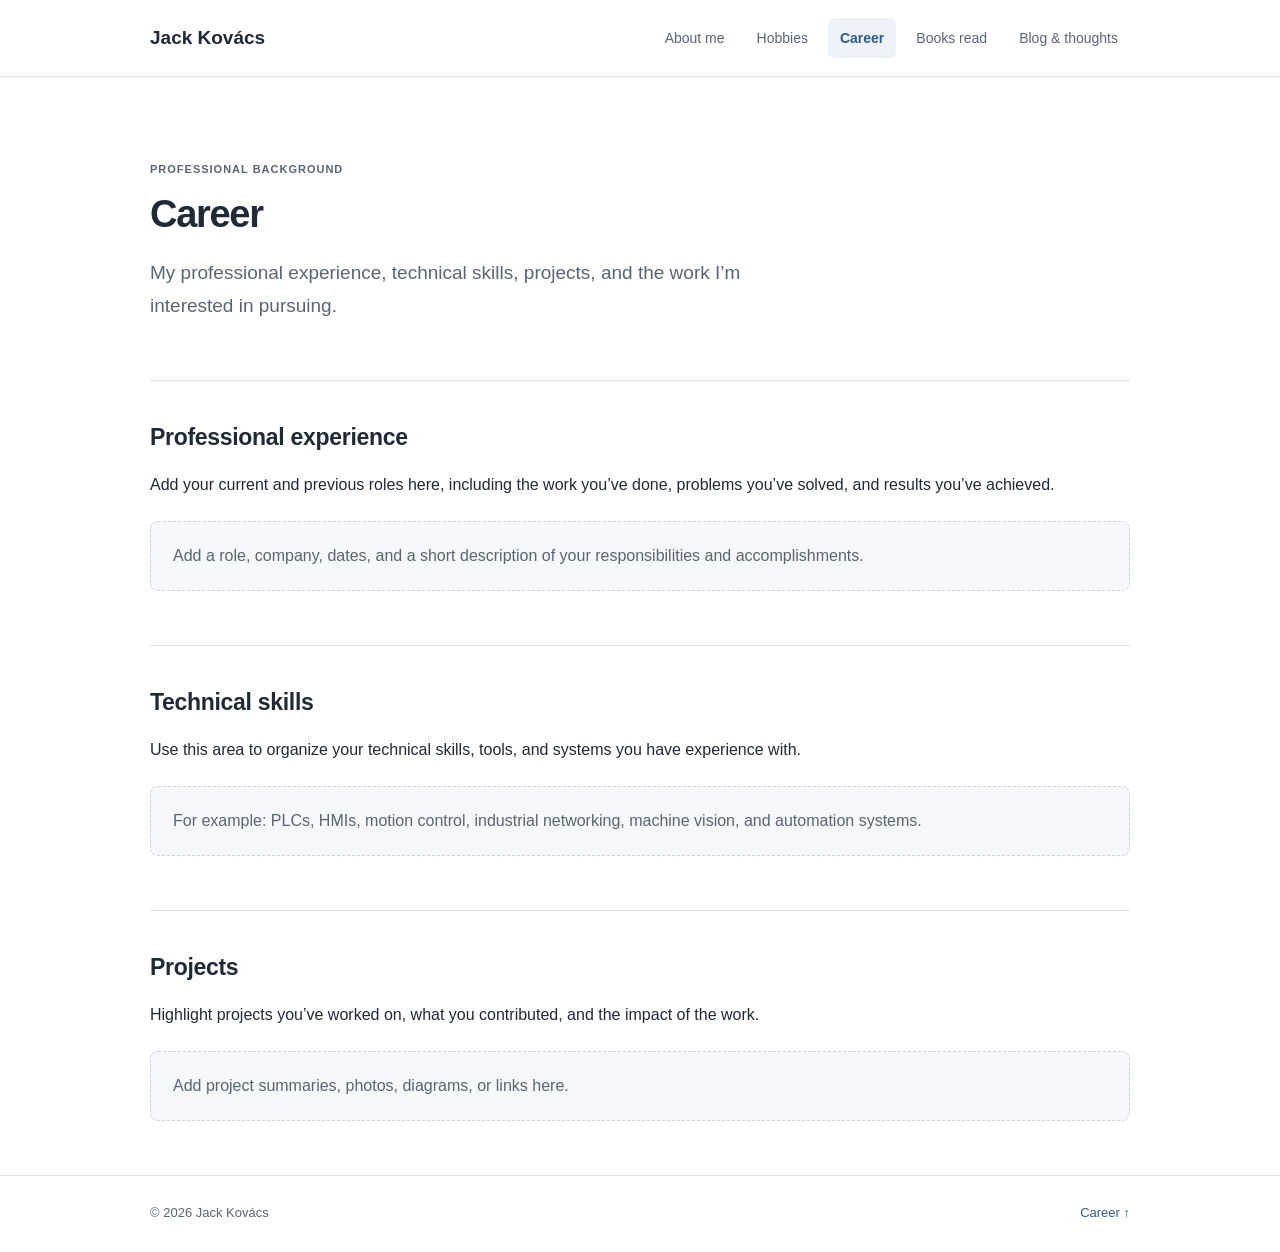
<file: index.html>
<!DOCTYPE html>
<html lang="en"><head><meta charset="UTF-8"><meta name="viewport" content="width=device-width, initial-scale=1"><meta name="description" content="Career and professional experience."><title>Career | Personal Website</title><link rel="stylesheet" href="styles.css"><script src="script.js" defer></script></head>
<body><header class="site-header"><div class="container header-inner"><a class="site-title" href="/Personal-Website-GPT/">Jack Kovács</a><nav aria-label="Main navigation"><a href="/Personal-Website-GPT/about.html">About me</a><a href="/Personal-Website-GPT/hobbies.html">Hobbies</a><a class="active" aria-current="page" href="/Personal-Website-GPT/">Career</a><a href="/Personal-Website-GPT/books.html">Books read</a><a href="/Personal-Website-GPT/blog.html">Blog & thoughts</a></nav></div></header>
<main class="container page-main"><section class="page-intro"><p class="eyebrow">PROFESSIONAL BACKGROUND</p><h1>Career</h1><p class="intro-text">My professional experience, technical skills, projects, and the work I’m interested in pursuing.</p></section>
<section class="content-section"><h2>Professional experience</h2><p>Add your current and previous roles here, including the work you’ve done, problems you’ve solved, and results you’ve achieved.</p><div class="content-placeholder">Add a role, company, dates, and a short description of your responsibilities and accomplishments.</div></section>
<section class="content-section"><h2>Technical skills</h2><p>Use this area to organize your technical skills, tools, and systems you have experience with.</p><div class="content-placeholder">For example: PLCs, HMIs, motion control, industrial networking, machine vision, and automation systems.</div></section>
<section class="content-section"><h2>Projects</h2><p>Highlight projects you’ve worked on, what you contributed, and the impact of the work.</p><div class="content-placeholder">Add project summaries, photos, diagrams, or links here.</div></section></main>
<footer class="site-footer"><div class="container footer-inner"><span>© <span id="year"></span> Jack Kovács</span><a href="/Personal-Website-GPT/">Career ↑</a></div></footer></body></html>
</file>
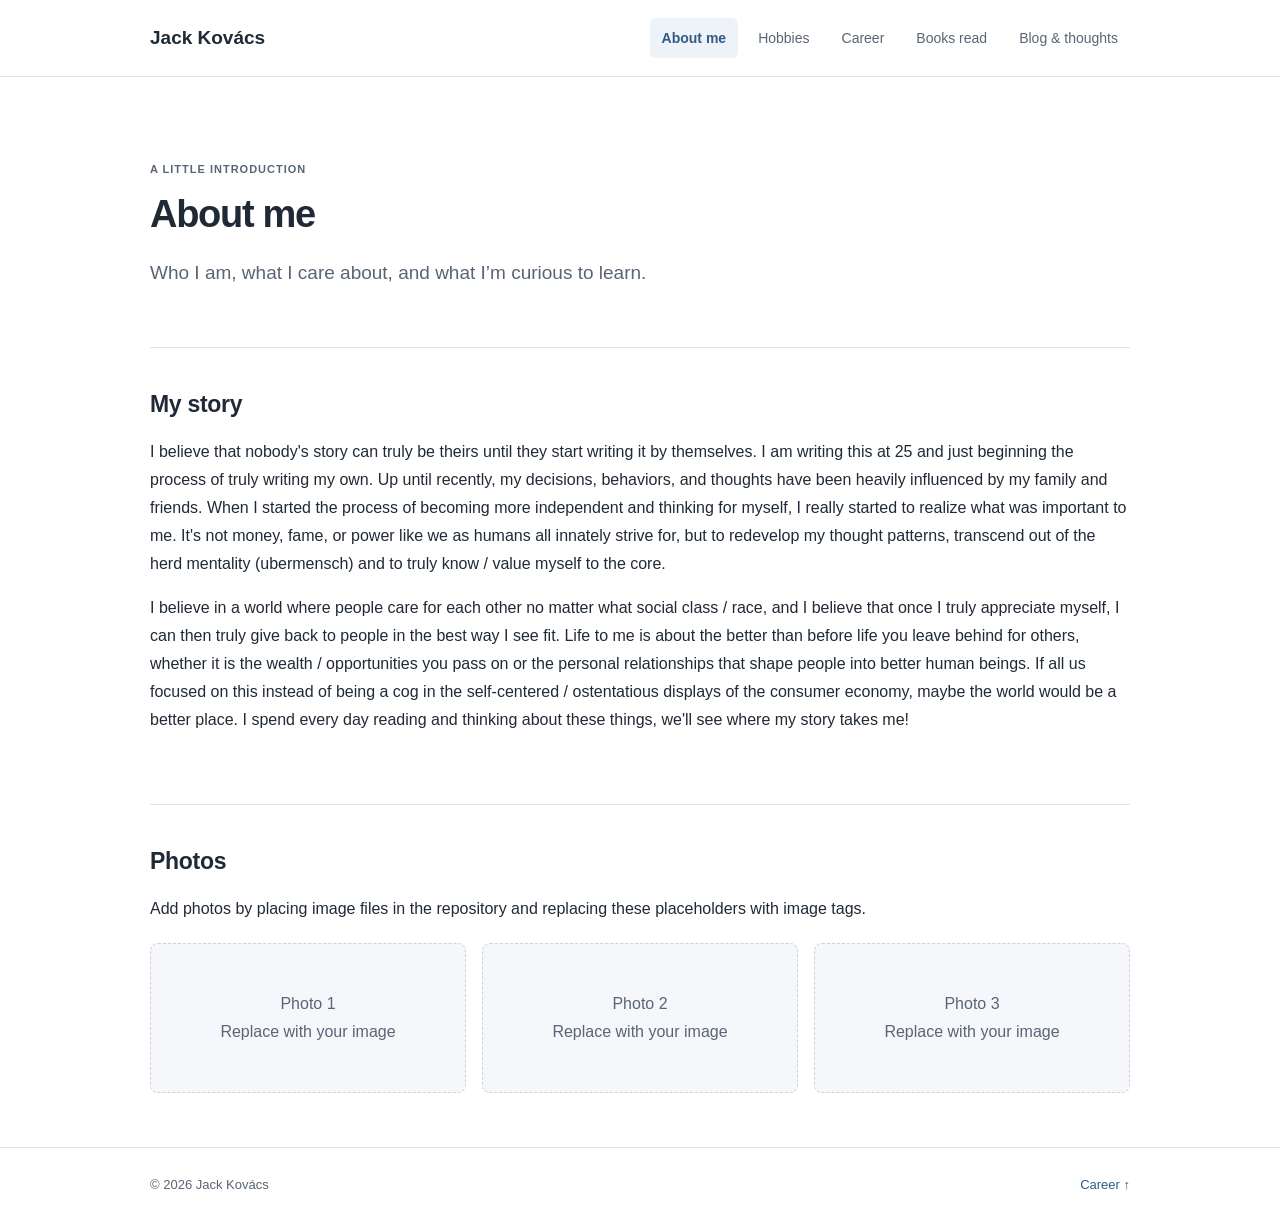
<file: about.html>
<!DOCTYPE html>
<html lang="en"><head><meta charset="UTF-8"><meta name="viewport" content="width=device-width, initial-scale=1"><meta name="description" content="About me."><title>About me | Personal Website</title><link rel="stylesheet" href="styles.css"><script src="script.js" defer></script></head><body>
<header class="site-header"><div class="container header-inner"><a class="site-title" href="/Personal-Website-GPT/">Jack Kovács</a><nav aria-label="Main navigation"><a class="active" aria-current="page" href="/Personal-Website-GPT/about.html">About me</a><a href="/Personal-Website-GPT/hobbies.html">Hobbies</a><a href="/Personal-Website-GPT/">Career</a><a href="/Personal-Website-GPT/books.html">Books read</a><a href="/Personal-Website-GPT/blog.html">Blog & thoughts</a></nav></div></header>
<main class="container page-main"><section class="page-intro"><p class="eyebrow">A LITTLE INTRODUCTION</p><h1>About me</h1><p class="intro-text">Who I am, what I care about, and what I’m curious to learn.</p></section><section class="content-section"><h2>My story</h2><p>I believe that nobody's story can truly be theirs until they start writing it by themselves. I am writing this at 25 and just beginning the process of truly writing my own. Up until recently, my decisions, behaviors, and thoughts have been heavily influenced by my family and friends. When I started the process of becoming more independent and thinking for myself, I really started to realize what was important to me. It's not money, fame, or power like we as humans all innately strive for, but to redevelop my thought patterns, transcend out of the herd mentality (ubermensch) and to truly know / value myself to the core.</p>
<p>I believe in a world where people care for each other no matter what social class / race, and I believe that once I truly appreciate myself, I can then truly give back to people in the best way I see fit. Life to me is about the better than before life you leave behind for others, whether it is the wealth / opportunities you pass on or the personal relationships that shape people into better human beings. If all us focused on this instead of being a cog in the self-centered / ostentatious displays of the consumer economy, maybe the world would be a better place. I spend every day reading and thinking about these things, we'll see where my story takes me!</p></section><section class="content-section"><h2>Photos</h2><p>Add photos by placing image files in the repository and replacing these placeholders with image tags.</p><div class="photo-grid"><div class="photo-placeholder">Photo 1<br>Replace with your image</div><div class="photo-placeholder">Photo 2<br>Replace with your image</div><div class="photo-placeholder">Photo 3<br>Replace with your image</div></div></section></main>
<footer class="site-footer"><div class="container footer-inner"><span>© <span id="year"></span> Jack Kovács</span><a href="/Personal-Website-GPT/">Career ↑</a></div></footer></body></html>
</file>
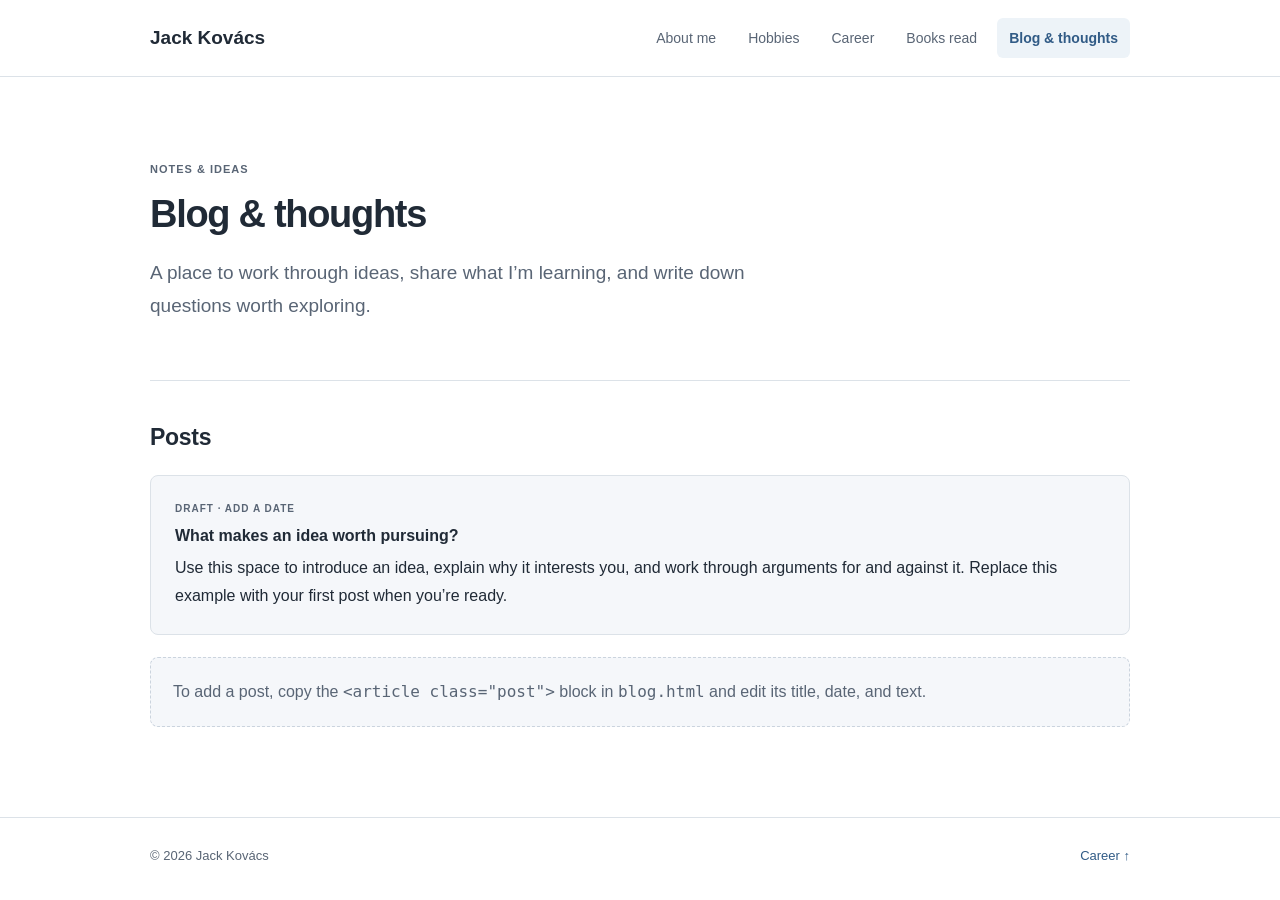
<file: blog.html>
<!DOCTYPE html>
<html lang="en"><head><meta charset="UTF-8"><meta name="viewport" content="width=device-width, initial-scale=1"><meta name="description" content="Blog posts and thoughts."><title>Blog & thoughts | Personal Website</title><link rel="stylesheet" href="styles.css"><script src="script.js" defer></script></head><body>
<header class="site-header"><div class="container header-inner"><a class="site-title" href="/Personal-Website-GPT/">Jack Kovács</a><nav aria-label="Main navigation"><a href="/Personal-Website-GPT/about.html">About me</a><a href="/Personal-Website-GPT/hobbies.html">Hobbies</a><a href="/Personal-Website-GPT/">Career</a><a href="/Personal-Website-GPT/books.html">Books read</a><a class="active" aria-current="page" href="/Personal-Website-GPT/blog.html">Blog & thoughts</a></nav></div></header>
<main class="container page-main"><section class="page-intro"><p class="eyebrow">NOTES & IDEAS</p><h1>Blog & thoughts</h1><p class="intro-text">A place to work through ideas, share what I’m learning, and write down questions worth exploring.</p></section><section class="content-section"><h2>Posts</h2><article class="post"><p class="post-date">DRAFT · ADD A DATE</p><h3>What makes an idea worth pursuing?</h3><p>Use this space to introduce an idea, explain why it interests you, and work through arguments for and against it. Replace this example with your first post when you’re ready.</p></article><div class="content-placeholder">To add a post, copy the <code>&lt;article class="post"&gt;</code> block in <code>blog.html</code> and edit its title, date, and text.</div></section></main>
<footer class="site-footer"><div class="container footer-inner"><span>© <span id="year"></span> Jack Kovács</span><a href="/Personal-Website-GPT/">Career ↑</a></div></footer></body></html>
</file>
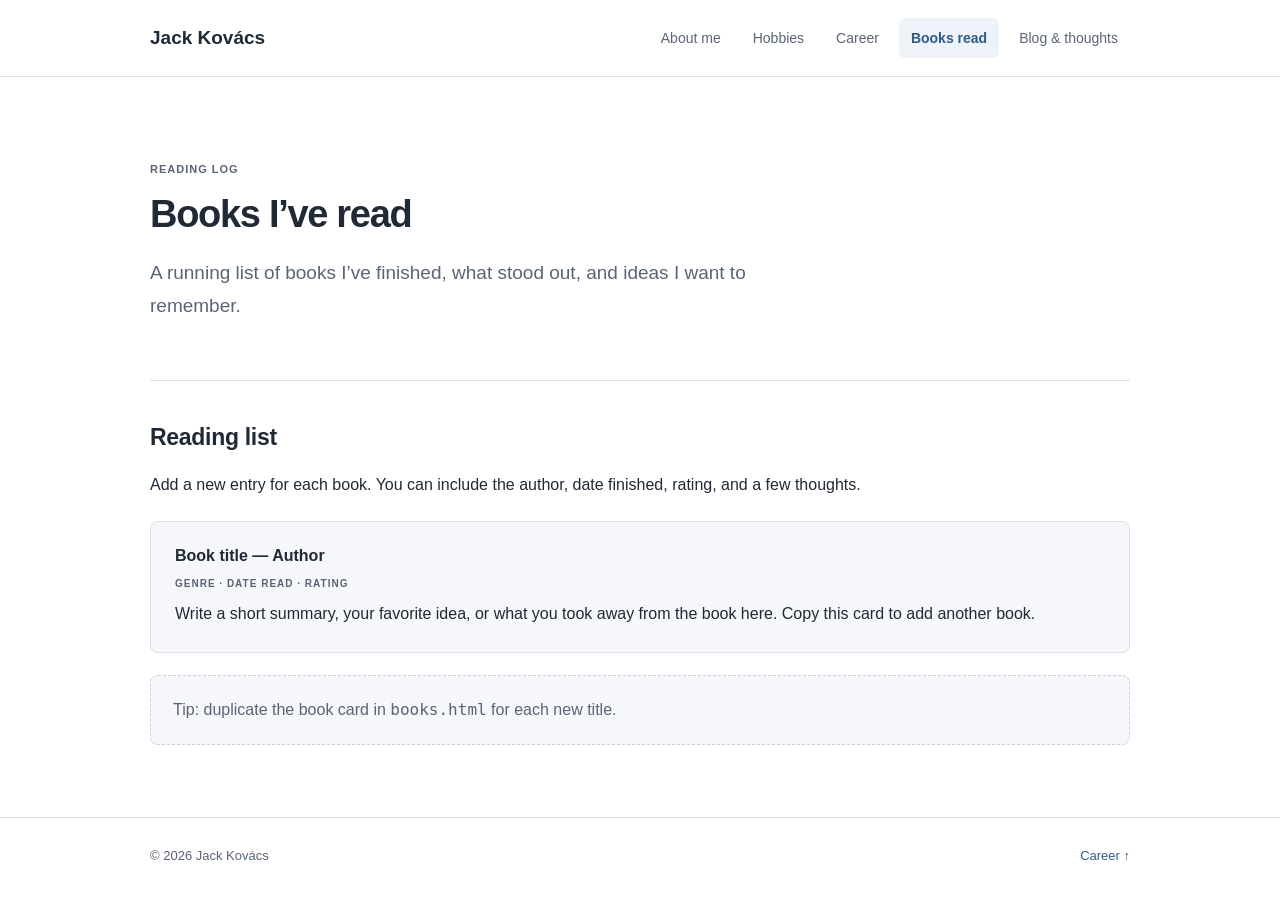
<file: books.html>
<!DOCTYPE html>
<html lang="en"><head><meta charset="UTF-8"><meta name="viewport" content="width=device-width, initial-scale=1"><meta name="description" content="Books I've read and notes."><title>Books read | Personal Website</title><link rel="stylesheet" href="styles.css"><script src="script.js" defer></script></head><body>
<header class="site-header"><div class="container header-inner"><a class="site-title" href="/Personal-Website-GPT/">Jack Kovács</a><nav aria-label="Main navigation"><a href="/Personal-Website-GPT/about.html">About me</a><a href="/Personal-Website-GPT/hobbies.html">Hobbies</a><a href="/Personal-Website-GPT/">Career</a><a class="active" aria-current="page" href="/Personal-Website-GPT/books.html">Books read</a><a href="/Personal-Website-GPT/blog.html">Blog & thoughts</a></nav></div></header>
<main class="container page-main"><section class="page-intro"><p class="eyebrow">READING LOG</p><h1>Books I’ve read</h1><p class="intro-text">A running list of books I’ve finished, what stood out, and ideas I want to remember.</p></section><section class="content-section"><h2>Reading list</h2><p>Add a new entry for each book. You can include the author, date finished, rating, and a few thoughts.</p><article class="post"><h3>Book title — Author</h3><p class="post-date">GENRE · DATE READ · RATING</p><p>Write a short summary, your favorite idea, or what you took away from the book here. Copy this card to add another book.</p></article><div class="content-placeholder">Tip: duplicate the book card in <code>books.html</code> for each new title.</div></section></main>
<footer class="site-footer"><div class="container footer-inner"><span>© <span id="year"></span> Jack Kovács</span><a href="/Personal-Website-GPT/">Career ↑</a></div></footer></body></html>
</file>
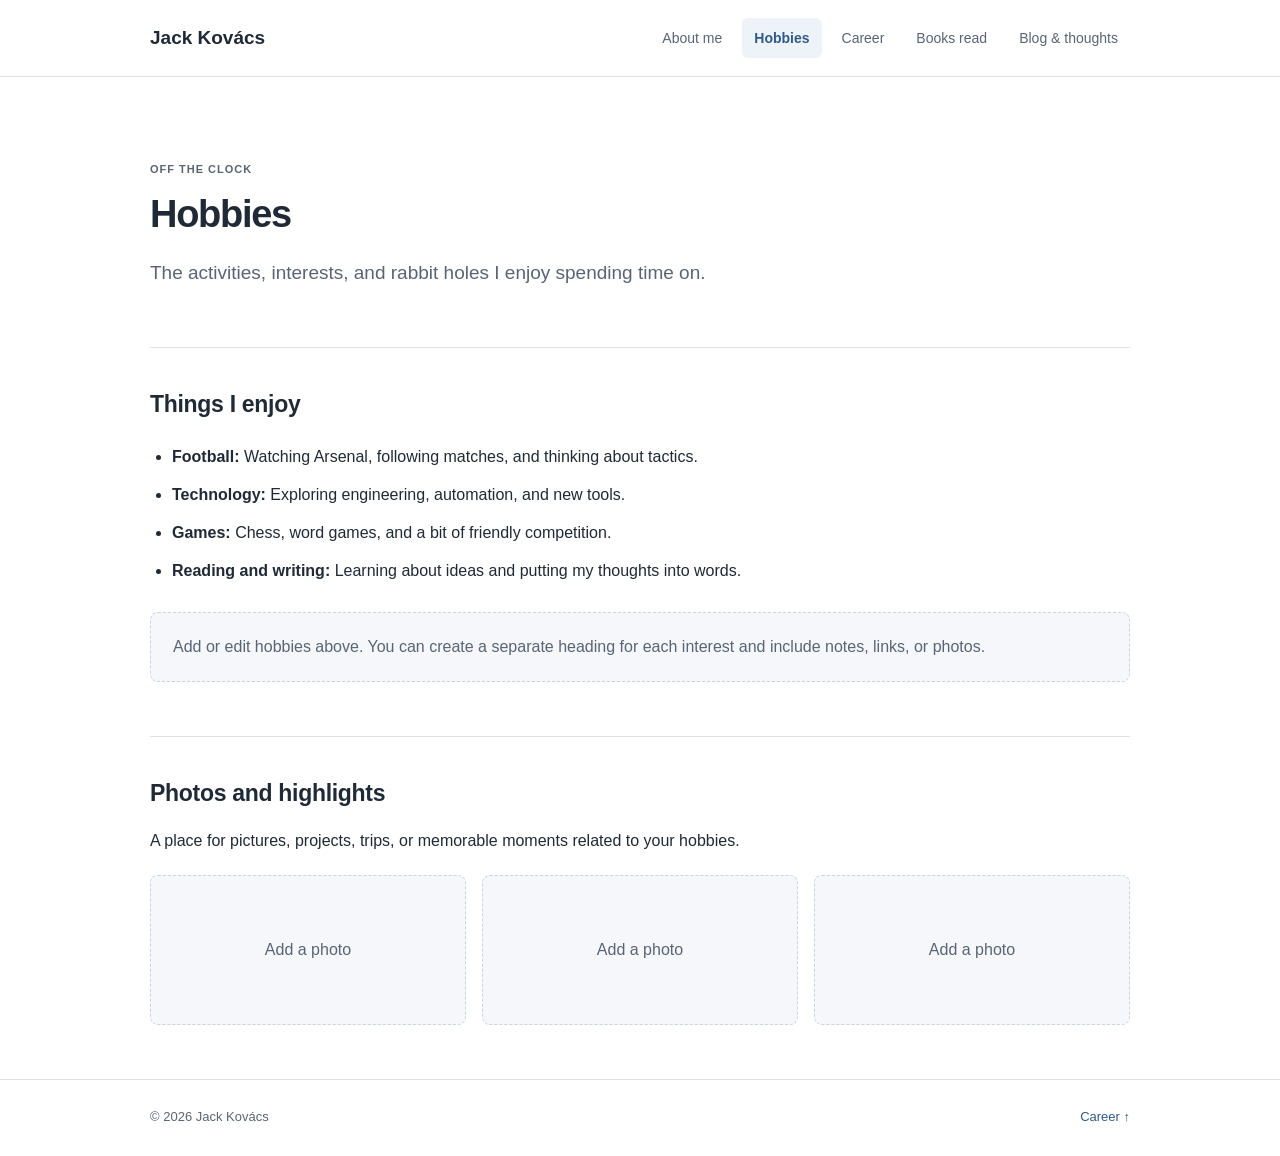
<file: hobbies.html>
<!DOCTYPE html>
<html lang="en"><head><meta charset="UTF-8"><meta name="viewport" content="width=device-width, initial-scale=1"><meta name="description" content="Hobbies and interests."><title>Hobbies | Personal Website</title><link rel="stylesheet" href="styles.css"><script src="script.js" defer></script></head><body>
<header class="site-header"><div class="container header-inner"><a class="site-title" href="/Personal-Website-GPT/">Jack Kovács</a><nav aria-label="Main navigation"><a href="/Personal-Website-GPT/about.html">About me</a><a class="active" aria-current="page" href="/Personal-Website-GPT/hobbies.html">Hobbies</a><a href="/Personal-Website-GPT/">Career</a><a href="/Personal-Website-GPT/books.html">Books read</a><a href="/Personal-Website-GPT/blog.html">Blog & thoughts</a></nav></div></header>
<main class="container page-main"><section class="page-intro"><p class="eyebrow">OFF THE CLOCK</p><h1>Hobbies</h1><p class="intro-text">The activities, interests, and rabbit holes I enjoy spending time on.</p></section><section class="content-section"><h2>Things I enjoy</h2><ul class="simple-list"><li><strong>Football:</strong> Watching Arsenal, following matches, and thinking about tactics.</li><li><strong>Technology:</strong> Exploring engineering, automation, and new tools.</li><li><strong>Games:</strong> Chess, word games, and a bit of friendly competition.</li><li><strong>Reading and writing:</strong> Learning about ideas and putting my thoughts into words.</li></ul><div class="content-placeholder">Add or edit hobbies above. You can create a separate heading for each interest and include notes, links, or photos.</div></section><section class="content-section"><h2>Photos and highlights</h2><p>A place for pictures, projects, trips, or memorable moments related to your hobbies.</p><div class="photo-grid"><div class="photo-placeholder">Add a photo</div><div class="photo-placeholder">Add a photo</div><div class="photo-placeholder">Add a photo</div></div></section></main>
<footer class="site-footer"><div class="container footer-inner"><span>© <span id="year"></span> Jack Kovács</span><a href="/Personal-Website-GPT/">Career ↑</a></div></footer></body></html>
</file>
<file: styles.css>
:root {
  --background: #ffffff;
  --surface: #f5f7fa;
  --text: #202a36;
  --muted: #596575;
  --border: #dce2e8;
  --accent: #315b86;
  --content-width: 980px;
}
* { box-sizing: border-box; }
html { scroll-behavior: smooth; }
body {
  margin: 0;
  background: var(--background);
  color: var(--text);
  font-family: Arial, Helvetica, sans-serif;
  font-size: 16px;
  line-height: 1.75;
}
a { color: var(--accent); text-decoration: none; }
a:hover { text-decoration: underline; }
.container { width: min(var(--content-width), calc(100% - 64px)); margin-inline: auto; }
.site-header { border-bottom: 1px solid var(--border); background: #fff; }
.header-inner { min-height: 76px; display: flex; justify-content: space-between; align-items: center; gap: 28px; }
.site-title { color: var(--text); font-size: 19px; font-weight: 700; white-space: nowrap; }
.site-title:hover { text-decoration: none; }
nav { display: flex; flex-wrap: wrap; align-items: center; gap: 8px; }
nav a { color: var(--muted); font-size: 14px; padding: 8px 12px; border-radius: 6px; }
nav a:hover { background: var(--surface); text-decoration: none; }
nav a.active { color: var(--accent); background: #edf3f8; font-weight: 700; }
.page-main { min-height: calc(100vh - 160px); }
.page-intro { padding: 72px 0 58px; border-bottom: 1px solid var(--border); }
.eyebrow, .post-date { color: var(--muted); font-size: 11px; font-weight: 700; letter-spacing: 1px; text-transform: uppercase; }
h1, h2, h3 { line-height: 1.3; color: var(--text); }
h1 { margin: 10px 0 16px; font-size: clamp(28px, 4vw, 38px); letter-spacing: -1.3px; }
.intro-text { max-width: 660px; margin: 0; color: var(--muted); font-size: 19px; }
.content-section { padding: 42px 0 54px; }
.content-section + .content-section { border-top: 1px solid var(--border); }
h2 { margin: 0 0 18px; font-size: 23px; letter-spacing: -.3px; }
h3 { margin: 0 0 8px; font-size: 16px; }
.content-section p { margin: 0 0 16px; }
.simple-list { padding-left: 22px; margin: 0; }
.simple-list li { padding: 5px 0; }
.page-grid { display: grid; grid-template-columns: repeat(2, minmax(0, 1fr)); gap: 16px; margin-top: 24px; }
.page-card { display: block; padding: 22px 24px; border: 1px solid var(--border); border-radius: 8px; background: #fff; transition: border-color .15s, transform .15s; }
.page-card:hover { border-color: #a8b9ca; text-decoration: none; transform: translateY(-2px); }
.page-card h3 { color: var(--accent); }
.page-card p { color: var(--muted); margin: 0; }
.content-placeholder { margin-top: 22px; padding: 20px 22px; background: var(--surface); border: 1px dashed #cbd4de; border-radius: 8px; color: var(--muted); }
.post { margin-top: 22px; padding: 24px; background: var(--surface); border: 1px solid var(--border); border-radius: 8px; }
.post-date { margin-bottom: 8px !important; font-size: 10px; }
.post p:last-child { margin-bottom: 0; }
.photo-grid { display: grid; grid-template-columns: repeat(3, minmax(0, 1fr)); gap: 16px; margin-top: 20px; }
.photo-placeholder { min-height: 150px; display: grid; place-items: center; padding: 16px; text-align: center; background: var(--surface); border: 1px dashed #cbd4de; border-radius: 8px; color: var(--muted); }
.site-footer { border-top: 1px solid var(--border); color: var(--muted); font-size: 13px; }
.footer-inner { min-height: 76px; display: flex; justify-content: space-between; align-items: center; gap: 16px; }
@media (max-width: 700px) {
  .container { width: min(100% - 36px, var(--content-width)); }
  .header-inner { align-items: flex-start; flex-direction: column; padding: 16px 0; gap: 12px; }
  nav { gap: 4px; margin-left: -10px; }
  nav a { padding: 7px 10px; }
  .page-intro { padding: 48px 0 40px; }
  .content-section { padding: 32px 0 40px; }
  .page-grid { grid-template-columns: 1fr; }
  .photo-grid { grid-template-columns: 1fr; }
}
@media (prefers-reduced-motion: reduce) { html { scroll-behavior: auto; } .page-card { transition: none; } }
</file>
